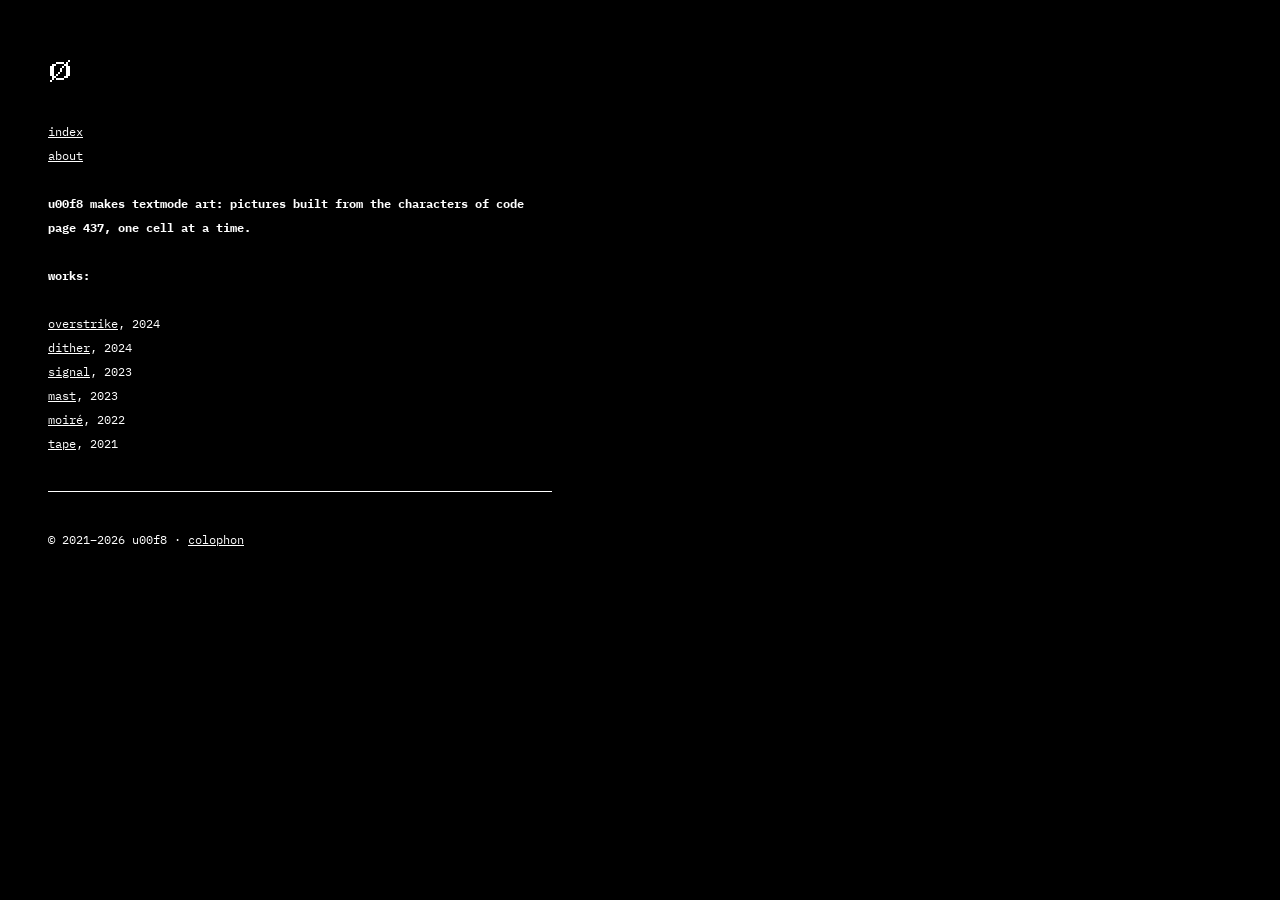
<file: index.html>
<!DOCTYPE html>
<html lang="en">
<head>
<meta charset="utf-8">
<meta name="viewport" content="width=device-width, initial-scale=1">
<title>u00f8</title>
<meta name="description" content="u00f8, textmode and ASCII artist. Works published as plain, selectable text.">
<link rel="stylesheet" href="style.css">
<link rel="icon" href="data:,">
</head>
<body>
<header>
  <a class="logo" href="index.html" aria-label="u00f8"><span aria-hidden="true">ø</span></a>
  <nav aria-label="site">
    <ul>
      <li><a href="index.html">index</a></li>
      <li><a href="about.html">about</a></li>
    </ul>
  </nav>
</header>
<main>
  <h1>u00f8 makes textmode art: pictures built from the characters of code page 437, one cell at a time.</h1>
  <h2>works:</h2>
  <ul>
    <li><a href="work/overstrike.html">overstrike</a>, 2024</li>
    <li><a href="work/dither.html">dither</a>, 2024</li>
    <li><a href="work/signal.html">signal</a>, 2023</li>
    <li><a href="work/mast.html">mast</a>, 2023</li>
    <li><a href="work/moire.html">moiré</a>, 2022</li>
    <li><a href="work/tape.html">tape</a>, 2021</li>
  </ul>
</main>
<footer>
  <p class="rule" aria-hidden="true">────────────────────────────────────────────────────────────────────────────────</p>
  <p>© 2021–2026 u00f8 · <a href="about.html#colophon">colophon</a></p>
</footer>
</body>
</html>
</file>
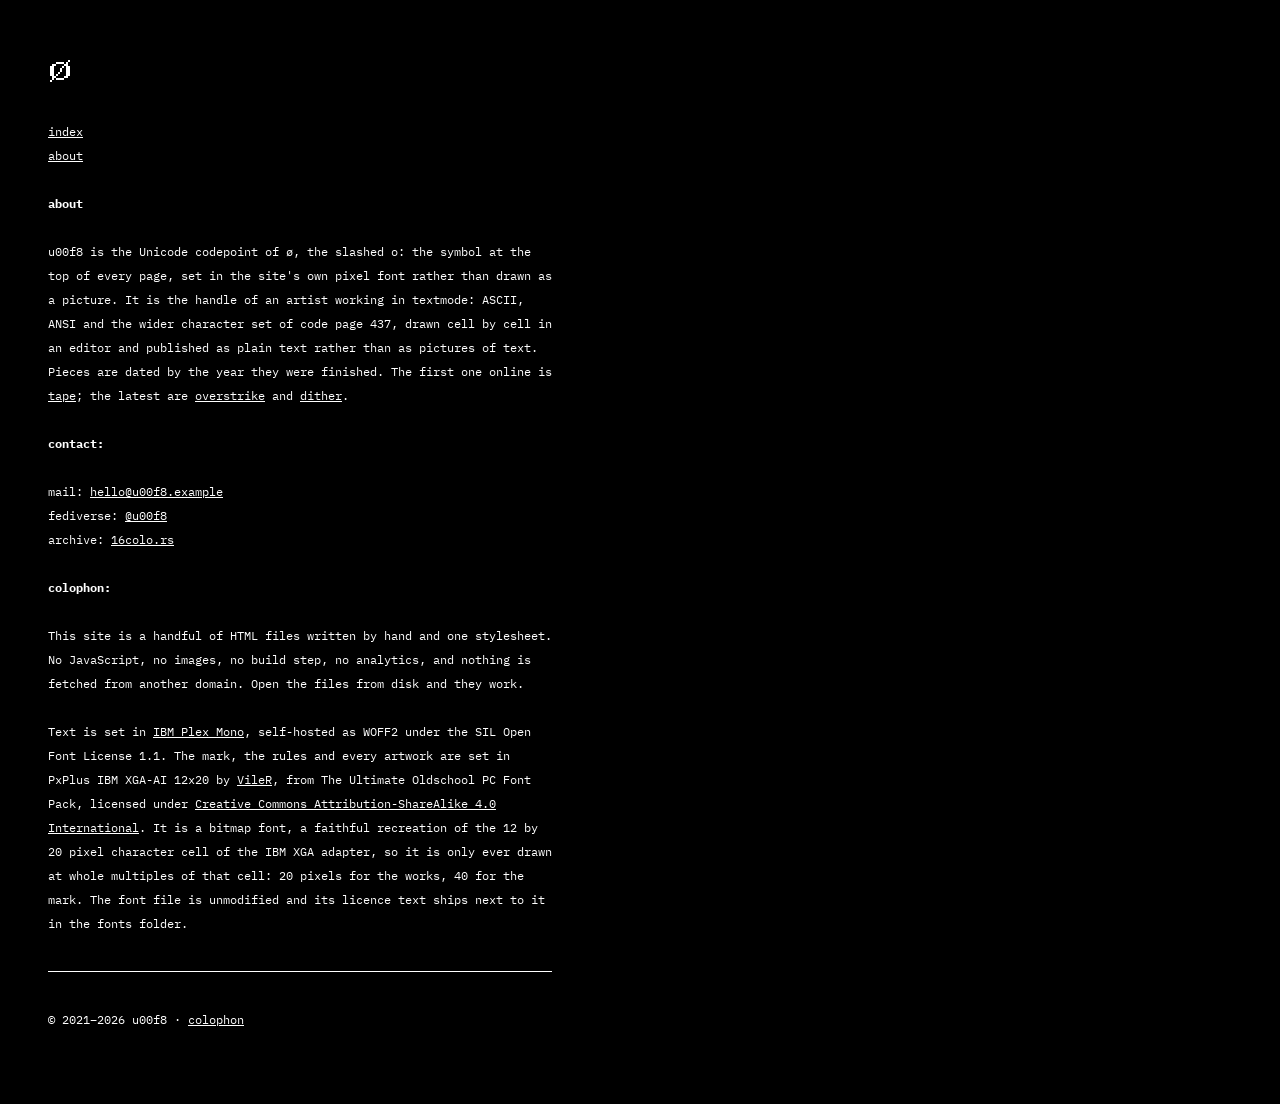
<file: about.html>
<!DOCTYPE html>
<html lang="en">
<head>
<meta charset="utf-8">
<meta name="viewport" content="width=device-width, initial-scale=1">
<title>about — u00f8</title>
<meta name="description" content="Who u00f8 is, how to get in touch, and the colophon: type and licences of the site.">
<link rel="stylesheet" href="style.css">
<link rel="icon" href="data:,">
</head>
<body>
<header>
  <a class="logo" href="index.html" aria-label="u00f8"><span aria-hidden="true">ø</span></a>
  <nav aria-label="site">
    <ul>
      <li><a href="index.html">index</a></li>
      <li><a href="about.html">about</a></li>
    </ul>
  </nav>
</header>
<main>
  <h1>about</h1>
  <p>u00f8 is the Unicode codepoint of ø, the slashed o: the symbol at the top of every page, set in the site's own pixel font rather than drawn as a picture. It is the handle of an artist working in textmode: ASCII, ANSI and the wider character set of code page 437, drawn cell by cell in an editor and published as plain text rather than as pictures of text. Pieces are dated by the year they were finished. The first one online is <a href="work/tape.html">tape</a>; the latest are <a href="work/overstrike.html">overstrike</a> and <a href="work/dither.html">dither</a>.</p>
  <h2>contact:</h2>
  <ul>
    <li>mail: <a href="mailto:hello@u00f8.example">hello@u00f8.example</a></li>
    <li>fediverse: <a href="https://mastodon.example/@u00f8" rel="me">@u00f8</a></li>
    <li>archive: <a href="https://16colo.rs/">16colo.rs</a></li>
  </ul>
  <h2 id="colophon">colophon:</h2>
  <p>This site is a handful of HTML files written by hand and one stylesheet. No JavaScript, no images, no build step,
  no analytics, and nothing is fetched from another domain. Open the files from disk and they work.</p>
  <p>Text is set in <a href="https://github.com/IBM/plex">IBM Plex Mono</a>, self-hosted as WOFF2 under the
  SIL Open Font License 1.1. The mark, the rules and every artwork are set in PxPlus IBM XGA-AI 12x20 by
  <a href="https://int10h.org/oldschool-pc-fonts/">VileR</a>, from The Ultimate Oldschool PC Font Pack, licensed under
  <a href="https://creativecommons.org/licenses/by-sa/4.0/">Creative Commons Attribution-ShareAlike 4.0 International</a>.
  It is a bitmap font, a faithful recreation of the 12 by 20 pixel character cell of the IBM XGA adapter, so it is only
  ever drawn at whole multiples of that cell: 20 pixels for the works, 40 for the mark. The font file is unmodified and
  its licence text ships next to it in the fonts folder.</p>
</main>
<footer>
  <p class="rule" aria-hidden="true">────────────────────────────────────────────────────────────────────────────────</p>
  <p>© 2021–2026 u00f8 · <a href="about.html#colophon">colophon</a></p>
</footer>
</body>
</html>
</file>
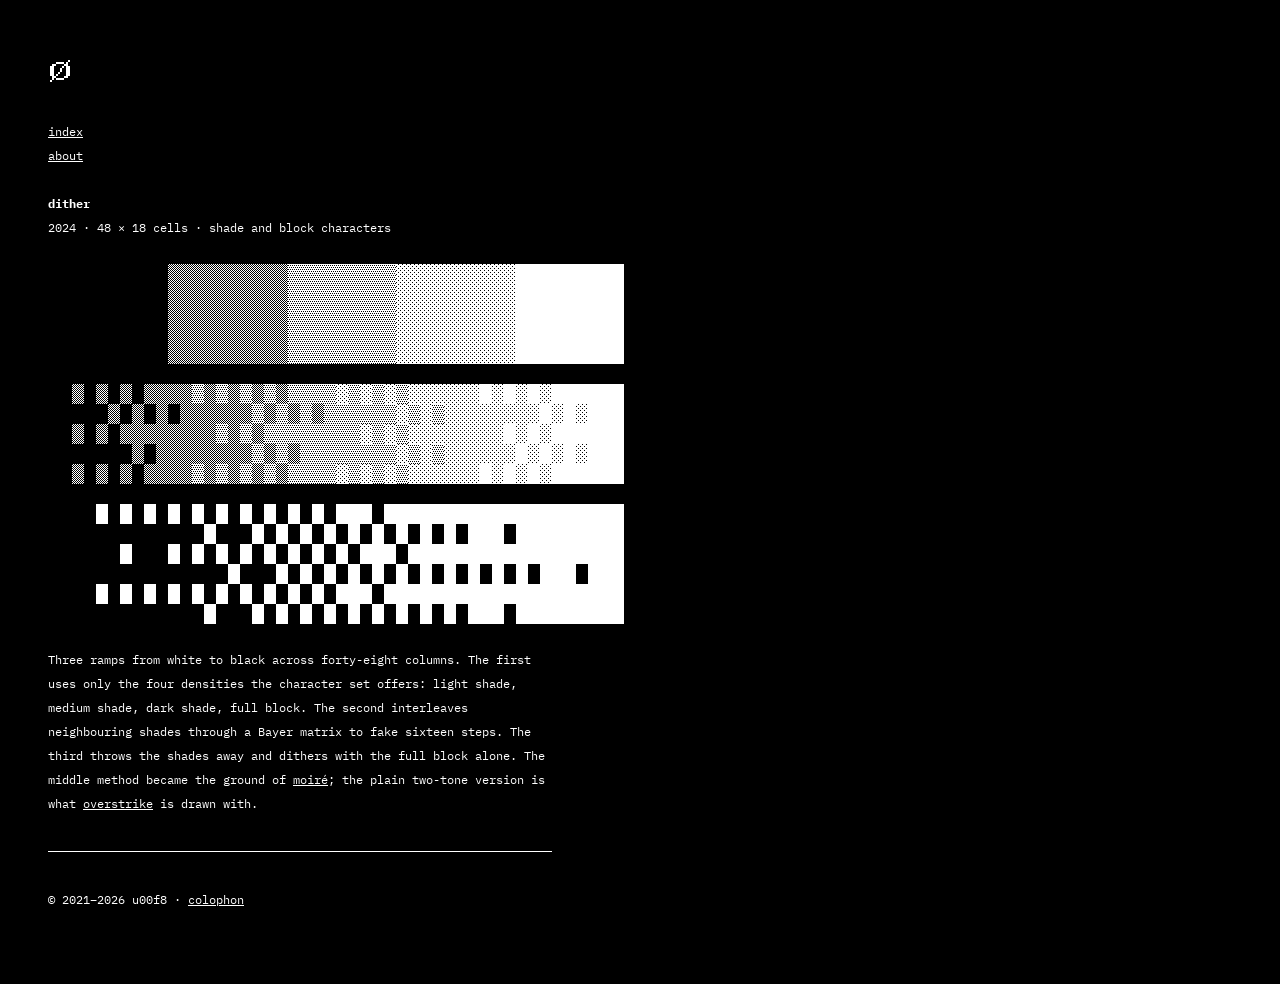
<file: work/dither.html>
<!DOCTYPE html>
<html lang="en">
<head>
<meta charset="utf-8">
<meta name="viewport" content="width=device-width, initial-scale=1">
<title>dither — u00f8</title>
<meta name="description" content="Three horizontal ramps from white to black made of shade and block characters: hard steps, Bayer-dithered shades, and two-tone Bayer dithering.">
<link rel="stylesheet" href="../style.css">
<link rel="icon" href="data:,">
</head>
<body>
<header>
  <a class="logo" href="../index.html" aria-label="u00f8"><span aria-hidden="true">ø</span></a>
  <nav aria-label="site">
    <ul>
      <li><a href="../index.html">index</a></li>
      <li><a href="../about.html">about</a></li>
    </ul>
  </nav>
</header>
<main>
  <h1>dither</h1>
  <p class="meta">2024 · 48 × 18 cells · shade and block characters</p>
  <pre class="art" tabindex="0" role="img" aria-label="Three horizontal ramps from white to black made of shade and block characters: hard steps, Bayer-dithered shades, and two-tone Bayer dithering.">          ░░░░░░░░░░▒▒▒▒▒▒▒▒▒▓▓▓▓▓▓▓▓▓▓█████████
          ░░░░░░░░░░▒▒▒▒▒▒▒▒▒▓▓▓▓▓▓▓▓▓▓█████████
          ░░░░░░░░░░▒▒▒▒▒▒▒▒▒▓▓▓▓▓▓▓▓▓▓█████████
          ░░░░░░░░░░▒▒▒▒▒▒▒▒▒▓▓▓▓▓▓▓▓▓▓█████████
          ░░░░░░░░░░▒▒▒▒▒▒▒▒▒▓▓▓▓▓▓▓▓▓▓█████████
                                                
  ░ ░ ░ ░░░░▒░▒░▒░▒░▒▒▒▒▓▒▓▒▓▒▓▓▓▓▓▓█▓█▓█▓██████
     ░ ░ ░ ░░░░░░▒░▒░▒░▒▒▒▒▒▒▓▒▓▒▓▓▓▓▓▓▓▓█▓█▓███
  ░ ░ ░░░░░░░░▒░▒░▒▒▒▒▒▒▒▒▓▒▓▒▓▓▓▓▓▓▓▓█▓█▓██████
       ░ ░░░░░░░░▒░▒░▒▒▒▒▒▒▒▒▓▒▓▒▓▓▓▓▓▓█▓█▓█▓███
  ░ ░ ░ ░░░░▒░▒░▒░▒░▒▒▒▒▓▒▓▒▓▒▓▓▓▓▓▓█▓█▓█▓██████
                                                
    █ █ █ █ █ █ █ █ █ █ ███ ████████████████████
             █   █ █ █ █ █ █ █ █ █ ███ █████████
      █   █ █ █ █ █ █ █ █ ███ ██████████████████
               █   █ █ █ █ █ █ █ █ █ █ █ ███ ███
    █ █ █ █ █ █ █ █ █ █ ███ ████████████████████
             █   █ █ █ █ █ █ █ █ █ ███ █████████</pre>
  <p>Three ramps from white to black across forty-eight columns. The first uses only the four densities the character set offers: light shade, medium shade, dark shade, full block. The second interleaves neighbouring shades through a Bayer matrix to fake sixteen steps. The third throws the shades away and dithers with the full block alone. The middle method became the ground of <a href="../work/moire.html">moiré</a>; the plain two-tone version is what <a href="../work/overstrike.html">overstrike</a> is drawn with.</p>
</main>
<footer>
  <p class="rule" aria-hidden="true">────────────────────────────────────────────────────────────────────────────────</p>
  <p>© 2021–2026 u00f8 · <a href="../about.html#colophon">colophon</a></p>
</footer>
</body>
</html>
</file>
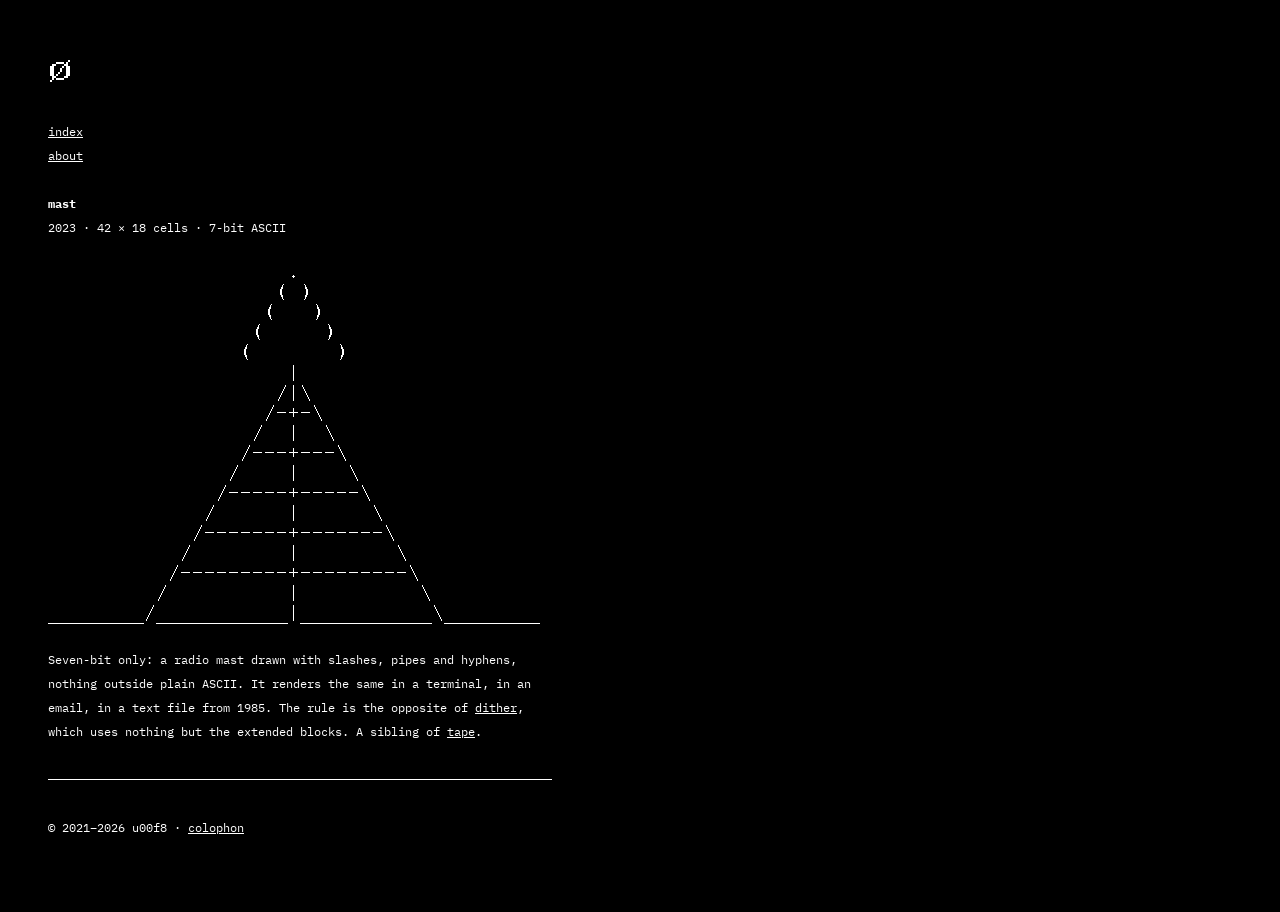
<file: work/mast.html>
<!DOCTYPE html>
<html lang="en">
<head>
<meta charset="utf-8">
<meta name="viewport" content="width=device-width, initial-scale=1">
<title>mast — u00f8</title>
<meta name="description" content="ASCII drawing of a radio mast: a lattice tower of slashes, pipes and hyphens with signal arcs above the tip and a ground line below.">
<link rel="stylesheet" href="../style.css">
<link rel="icon" href="data:,">
</head>
<body>
<header>
  <a class="logo" href="../index.html" aria-label="u00f8"><span aria-hidden="true">ø</span></a>
  <nav aria-label="site">
    <ul>
      <li><a href="../index.html">index</a></li>
      <li><a href="../about.html">about</a></li>
    </ul>
  </nav>
</header>
<main>
  <h1>mast</h1>
  <p class="meta">2023 · 42 × 18 cells · 7-bit ASCII</p>
  <pre class="art" tabindex="0" role="img" aria-label="ASCII drawing of a radio mast: a lattice tower of slashes, pipes and hyphens with signal arcs above the tip and a ground line below.">                    .                     
                   ( )                    
                  (   )                   
                 (     )                  
                (       )                 
                    |                     
                   /|\                    
                  /-+-\                   
                 /  |  \                  
                /---+---\                 
               /    |    \                
              /-----+-----\               
             /      |      \              
            /-------+-------\             
           /        |        \            
          /---------+---------\           
         /          |          \          
________/___________|___________\________ </pre>
  <p>Seven-bit only: a radio mast drawn with slashes, pipes and hyphens, nothing outside plain ASCII. It renders the same in a terminal, in an email, in a text file from 1985. The rule is the opposite of <a href="../work/dither.html">dither</a>, which uses nothing but the extended blocks. A sibling of <a href="../work/tape.html">tape</a>.</p>
</main>
<footer>
  <p class="rule" aria-hidden="true">────────────────────────────────────────────────────────────────────────────────</p>
  <p>© 2021–2026 u00f8 · <a href="../about.html#colophon">colophon</a></p>
</footer>
</body>
</html>
</file>
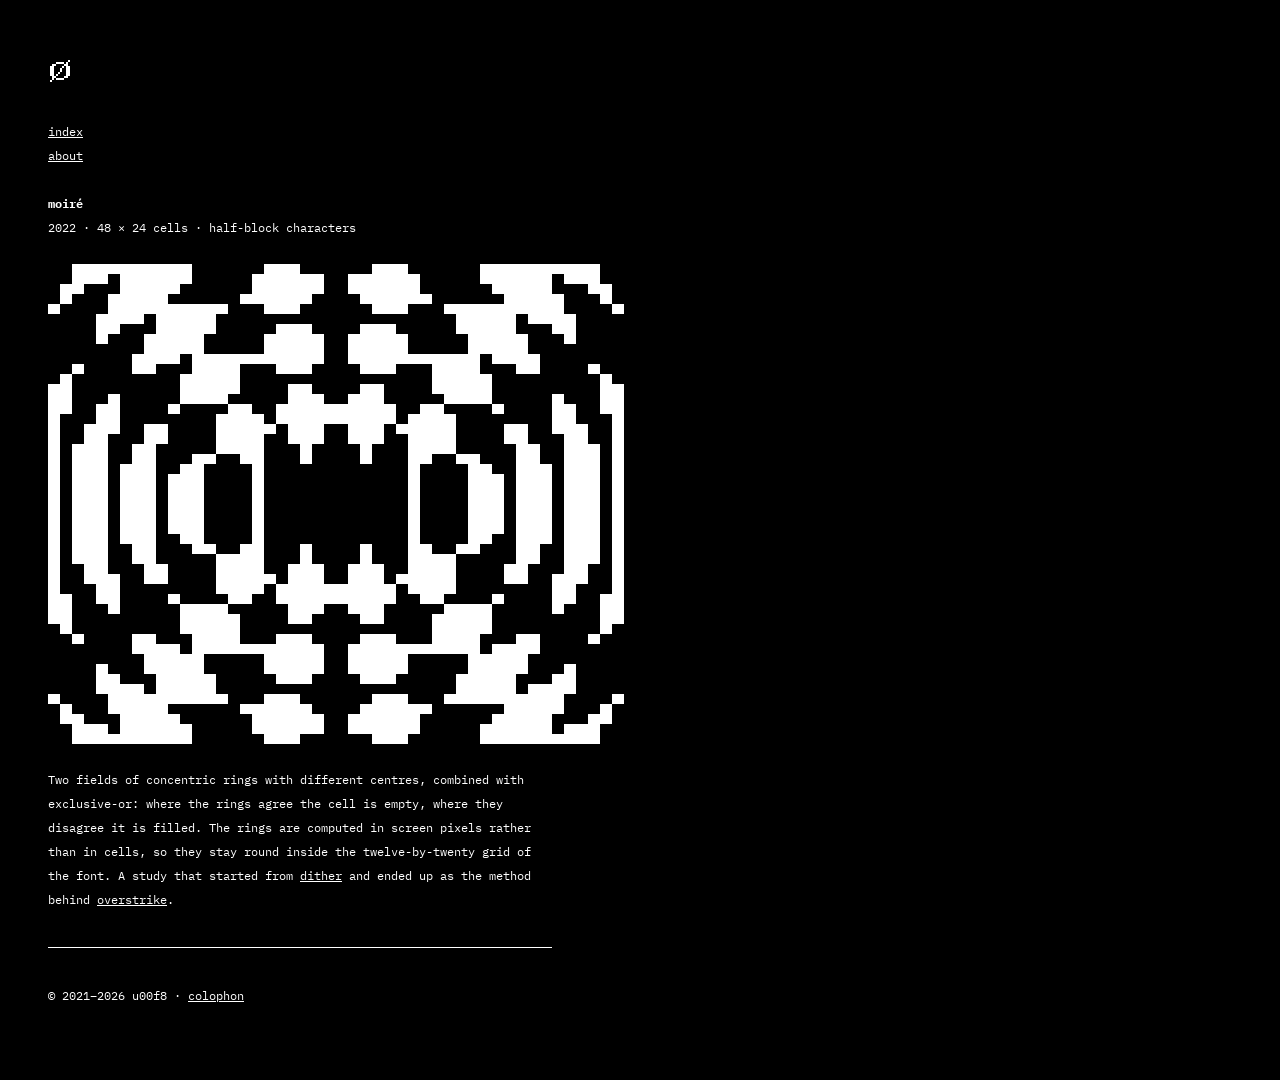
<file: work/moire.html>
<!DOCTYPE html>
<html lang="en">
<head>
<meta charset="utf-8">
<meta name="viewport" content="width=device-width, initial-scale=1">
<title>moiré — u00f8</title>
<meta name="description" content="Interference pattern of two families of concentric rings, drawn with half-block characters.">
<link rel="stylesheet" href="../style.css">
<link rel="icon" href="data:,">
</head>
<body>
<header>
  <a class="logo" href="../index.html" aria-label="u00f8"><span aria-hidden="true">ø</span></a>
  <nav aria-label="site">
    <ul>
      <li><a href="../index.html">index</a></li>
      <li><a href="../about.html">about</a></li>
    </ul>
  </nav>
</header>
<main>
  <h1>moiré</h1>
  <p class="meta">2022 · 48 × 24 cells · half-block characters</p>
  <pre class="art" tabindex="0" role="img" aria-label="Interference pattern of two families of concentric rings, drawn with half-block characters.">  ███▀██████     ▄███▄▄  ▄▄███▄     ██████▀███  
 █▀  ▄████▀     ▄█████▀  ▀█████▄     ▀████▄  ▀█ 
▀   ▄███▀█████▀   ▀▀▀      ▀▀▀   ▀█████▀███▄   ▀
    █▀  ▄████▀    ▄███▄  ▄███▄    ▀████▄  ▀█    
       ▄███▀█▄▄▄▄▄█████  █████▄▄▄▄▄█▀███▄       
 ▄▀    ▀▀  ▄████   ▀▀▀    ▀▀▀   ████▄  ▀▀    ▀▄ 
██   ▄     ████▀    ██▄  ▄██    ▀████     ▄   ██
█▀  ██    ▀   ▄██▄ ██████████ ▄██▄   ▀    ██  ▀█
█  ██▀  ██    ████▀ ███  ███ ▀████    ██  ▀██  █
█ ███  ██   ▄▄▀▀██   █    █   ██▀▀▄▄   ██  ███ █
█ ███ ███ ▄██    █            █    ██▄ ███ ███ █
█ ███ ███ ███    █            █    ███ ███ ███ █
█ ███ ███ ███    █            █    ███ ███ ███ █
█ ███ ███ ▀██    █            █    ██▀ ███ ███ █
█ ███  ██   ▀▀▄▄██   █    █   ██▄▄▀▀   ██  ███ █
█  ██▄  ██    ████▄ ███  ███ ▄████    ██  ▄██  █
█▄  ██    ▄   ▀██▀ ██████████ ▀██▀   ▄    ██  ▄█
██   ▀     ████▄    ██▀  ▀██    ▄████     ▀   ██
 ▀▄    ▄▄  ▀████   ▄▄▄    ▄▄▄   ████▀  ▄▄    ▄▀ 
       ▀███▄█▀▀▀▀▀█████  █████▀▀▀▀▀█▄███▀       
    █▄  ▀████▄    ▀███▀  ▀███▀    ▄████▀  ▄█    
▄   ▀███▄█████▄   ▄▄▄      ▄▄▄   ▄█████▄███▀   ▄
 █▄  ▀████▄     ▀█████▄  ▄█████▀     ▄████▀  ▄█ 
  ███▄██████     ▀███▀▀  ▀▀███▀     ██████▄███  </pre>
  <p>Two fields of concentric rings with different centres, combined with exclusive-or: where the rings agree the cell is empty, where they disagree it is filled. The rings are computed in screen pixels rather than in cells, so they stay round inside the twelve-by-twenty grid of the font. A study that started from <a href="../work/dither.html">dither</a> and ended up as the method behind <a href="../work/overstrike.html">overstrike</a>.</p>
</main>
<footer>
  <p class="rule" aria-hidden="true">────────────────────────────────────────────────────────────────────────────────</p>
  <p>© 2021–2026 u00f8 · <a href="../about.html#colophon">colophon</a></p>
</footer>
</body>
</html>
</file>
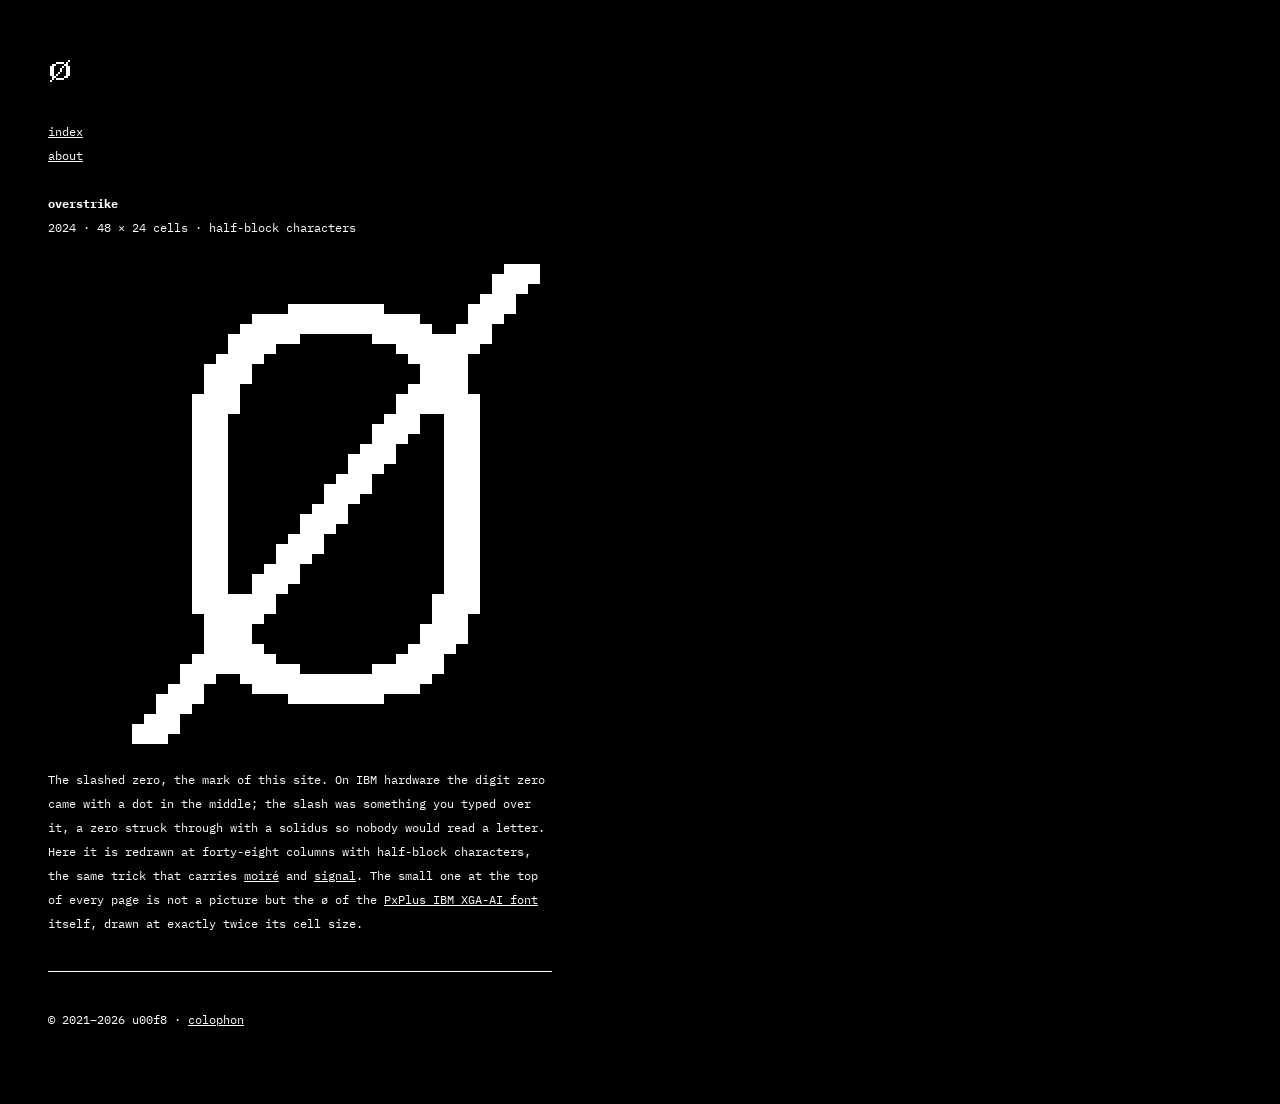
<file: work/overstrike.html>
<!DOCTYPE html>
<html lang="en">
<head>
<meta charset="utf-8">
<meta name="viewport" content="width=device-width, initial-scale=1">
<title>overstrike — u00f8</title>
<meta name="description" content="Textmode drawing of a large slashed zero built from half-block characters, 48 columns by 24 rows.">
<link rel="stylesheet" href="../style.css">
<link rel="icon" href="data:,">
</head>
<body>
<header>
  <a class="logo" href="../index.html" aria-label="u00f8"><span aria-hidden="true">ø</span></a>
  <nav aria-label="site">
    <ul>
      <li><a href="../index.html">index</a></li>
      <li><a href="../about.html">about</a></li>
    </ul>
  </nav>
</header>
<main>
  <h1>overstrike</h1>
  <p class="meta">2024 · 48 × 24 cells · half-block characters</p>
  <pre class="art" tabindex="0" role="img" aria-label="Textmode drawing of a large slashed zero built from half-block characters, 48 columns by 24 rows.">                                     ▄███       
                                    ▄██▀        
                 ▄▄▄████████▄▄▄    ███▀         
               ▄█████▀▀▀▀▀▀█████▄▄███           
              ▄███▀          ▀█████▀            
             ████              ████             
            ▄███             ▄█████▄            
            ███▀            ▄██▀▀███            
            ███            ███▀  ███            
            ███          ▄███    ███            
            ███         ▄██▀     ███            
            ███        ███▀      ███            
            ███      ▄███        ███            
            ███     ▄██▀         ███            
            ███    ███▀          ███            
            ███  ▄███            ███            
            ███▄▄██▀            ▄███            
            ▀█████▀             ███▀            
             ████              ████             
            ▄█████▄          ▄███▀              
           ███▀▀█████▄▄▄▄▄▄█████▀               
         ▄███    ▀▀▀████████▀▀▀                 
        ▄██▀                                    
       ███▀                                     </pre>
  <p>The slashed zero, the mark of this site. On IBM hardware the digit zero came with a dot in the middle; the slash was something you typed over it, a zero struck through with a solidus so nobody would read a letter. Here it is redrawn at forty-eight columns with half-block characters, the same trick that carries <a href="../work/moire.html">moiré</a> and <a href="../work/signal.html">signal</a>. The small one at the top of every page is not a picture but the ø of the <a href="../about.html">PxPlus IBM XGA-AI font</a> itself, drawn at exactly twice its cell size.</p>
</main>
<footer>
  <p class="rule" aria-hidden="true">────────────────────────────────────────────────────────────────────────────────</p>
  <p>© 2021–2026 u00f8 · <a href="../about.html#colophon">colophon</a></p>
</footer>
</body>
</html>
</file>
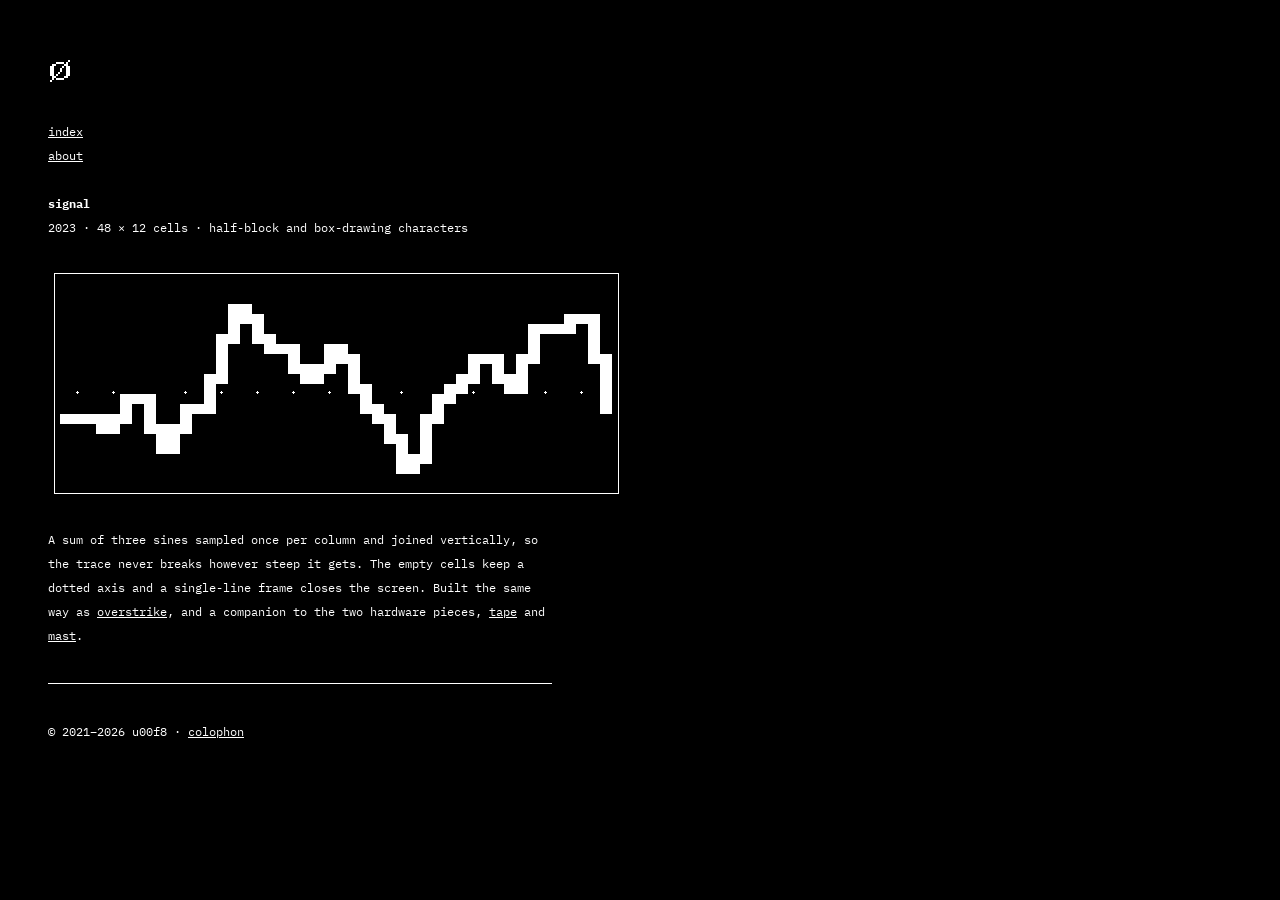
<file: work/signal.html>
<!DOCTYPE html>
<html lang="en">
<head>
<meta charset="utf-8">
<meta name="viewport" content="width=device-width, initial-scale=1">
<title>signal — u00f8</title>
<meta name="description" content="Oscilloscope trace of a summed waveform inside a box-drawing frame, with a dotted axis.">
<link rel="stylesheet" href="../style.css">
<link rel="icon" href="data:,">
</head>
<body>
<header>
  <a class="logo" href="../index.html" aria-label="u00f8"><span aria-hidden="true">ø</span></a>
  <nav aria-label="site">
    <ul>
      <li><a href="../index.html">index</a></li>
      <li><a href="../about.html">about</a></li>
    </ul>
  </nav>
</header>
<main>
  <h1>signal</h1>
  <p class="meta">2023 · 48 × 12 cells · half-block and box-drawing characters</p>
  <pre class="art" tabindex="0" role="img" aria-label="Oscilloscope trace of a summed waveform inside a box-drawing frame, with a dotted axis.">┌──────────────────────────────────────────────┐
│                                              │
│              ██▄                         ▄▄▄ │
│             ▄█ █▄                     █▀▀▀ █ │
│             █   ▀▀█  ██▄         ▄▄▄ ▄█    █▄│
│            ▄█     ▀██▀ █        ▄█ █▄█      █│
│ ·  ·▄▄▄  · █·  ·  ·  · ▀█  ·  ▄█▀·  ▀▀ ·  · █│
│▄▄▄▄▄█ █  █▀▀            ▀█▄  ▄█             ▀│
│   ▀▀  ▀██▀                █▄ █               │
│        ▀▀                  █▄█               │
│                            ▀▀                │
└──────────────────────────────────────────────┘</pre>
  <p>A sum of three sines sampled once per column and joined vertically, so the trace never breaks however steep it gets. The empty cells keep a dotted axis and a single-line frame closes the screen. Built the same way as <a href="../work/overstrike.html">overstrike</a>, and a companion to the two hardware pieces, <a href="../work/tape.html">tape</a> and <a href="../work/mast.html">mast</a>.</p>
</main>
<footer>
  <p class="rule" aria-hidden="true">────────────────────────────────────────────────────────────────────────────────</p>
  <p>© 2021–2026 u00f8 · <a href="../about.html#colophon">colophon</a></p>
</footer>
</body>
</html>
</file>
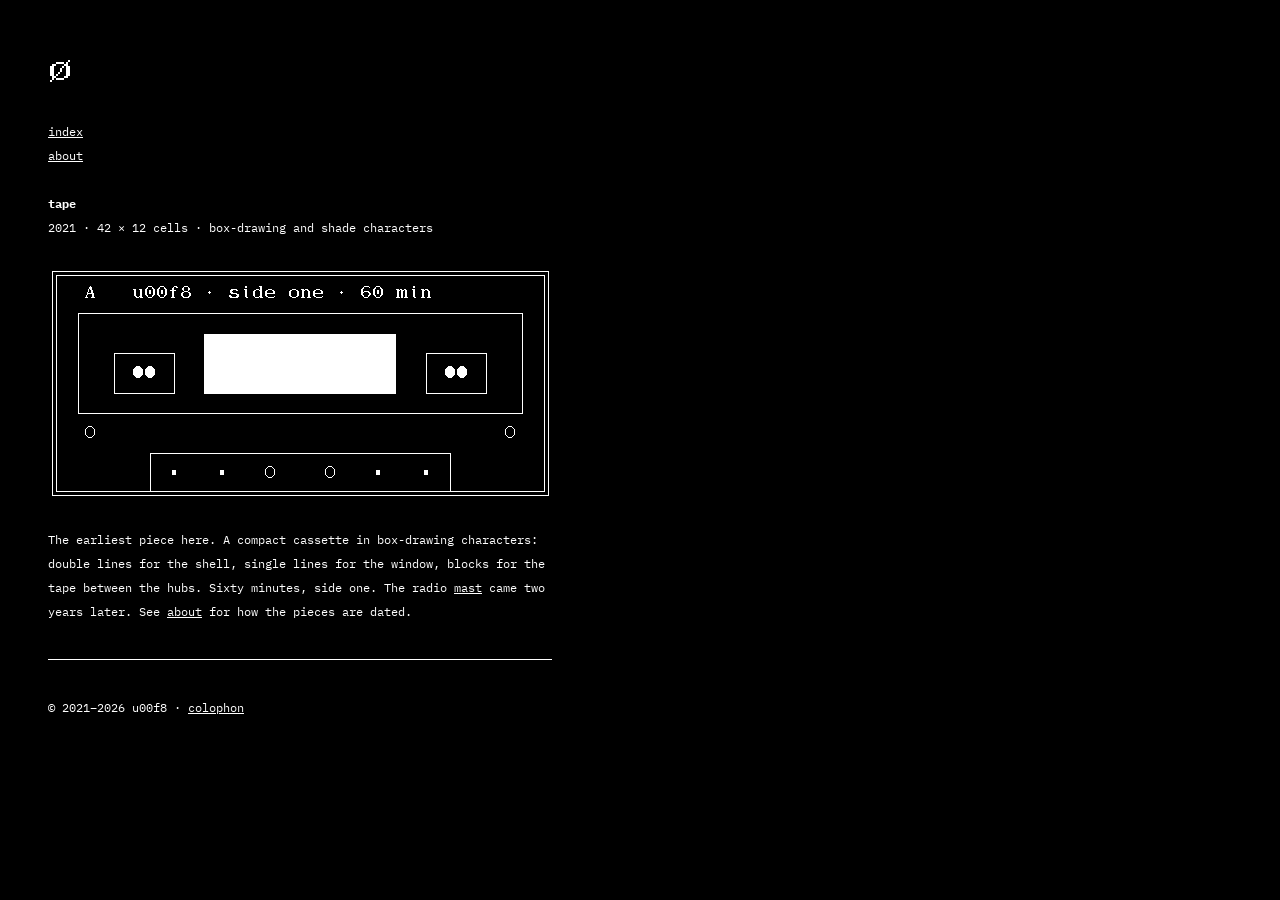
<file: work/tape.html>
<!DOCTYPE html>
<html lang="en">
<head>
<meta charset="utf-8">
<meta name="viewport" content="width=device-width, initial-scale=1">
<title>tape — u00f8</title>
<meta name="description" content="Box-drawing picture of a compact cassette, side A, with two hubs, a band of tape, and screw holes.">
<link rel="stylesheet" href="../style.css">
<link rel="icon" href="data:,">
</head>
<body>
<header>
  <a class="logo" href="../index.html" aria-label="u00f8"><span aria-hidden="true">ø</span></a>
  <nav aria-label="site">
    <ul>
      <li><a href="../index.html">index</a></li>
      <li><a href="../about.html">about</a></li>
    </ul>
  </nav>
</header>
<main>
  <h1>tape</h1>
  <p class="meta">2021 · 42 × 12 cells · box-drawing and shade characters</p>
  <pre class="art" tabindex="0" role="img" aria-label="Box-drawing picture of a compact cassette, side A, with two hubs, a band of tape, and screw holes.">╔════════════════════════════════════════╗
║  A   u00f8 · side one · 60 min         ║
║ ┌────────────────────────────────────┐ ║
║ │          ▄▄▄▄▄▄▄▄▄▄▄▄▄▄▄▄          │ ║
║ │  ┌────┐  ████████████████  ┌────┐  │ ║
║ │  │ ●● │  ████████████████  │ ●● │  │ ║
║ │  └────┘  ▀▀▀▀▀▀▀▀▀▀▀▀▀▀▀▀  └────┘  │ ║
║ └────────────────────────────────────┘ ║
║  ○                                  ○  ║
║       ┌────────────────────────┐       ║
║       │ ▪   ▪   ○    ○   ▪   ▪ │       ║
╚═══════╧════════════════════════╧═══════╝</pre>
  <p>The earliest piece here. A compact cassette in box-drawing characters: double lines for the shell, single lines for the window, blocks for the tape between the hubs. Sixty minutes, side one. The radio <a href="../work/mast.html">mast</a> came two years later. See <a href="../about.html">about</a> for how the pieces are dated.</p>
</main>
<footer>
  <p class="rule" aria-hidden="true">────────────────────────────────────────────────────────────────────────────────</p>
  <p>© 2021–2026 u00f8 · <a href="../about.html#colophon">colophon</a></p>
</footer>
</body>
</html>
</file>
<file: style.css>
/* u00f8 — the only stylesheet.
   Grid: 12px IBM Plex Mono on 24px lines. Every vertical space is a
   multiple of 24px, which also keeps every link a 24px tap target.
   The bitmap font is drawn only at whole multiples of its 20px cell:
   40px for the mark, 20px for rules and works. Pixel font PxPlus IBM XGA-AI 12x20 is
   drawn ONLY at whole multiples of its 20px cell: 20px (works, rules)
   and 40px (mark). Never relative sizes on it, never clamp(). */

@font-face {
  font-family: "IBM Plex Mono";
  src: url("fonts/ibm-plex-mono-latin-400-normal.woff2") format("woff2");
  font-weight: 400;
  font-style: normal;
  font-display: swap;
}
@font-face {
  font-family: "IBM Plex Mono";
  src: url("fonts/ibm-plex-mono-latin-400-italic.woff2") format("woff2");
  font-weight: 400;
  font-style: italic;
  font-display: swap;
}
@font-face {
  font-family: "IBM Plex Mono";
  src: url("fonts/ibm-plex-mono-latin-700-normal.woff2") format("woff2");
  font-weight: 700;
  font-style: normal;
  font-display: swap;
}
@font-face {
  font-family: "PxPlus IBM XGA-AI 12x20";
  src: url("fonts/PxPlus_IBM_XGA-AI_12x20.woff2") format("woff2");
  font-weight: 400;
  font-style: normal;
  font-display: block;
}

:root {
  color-scheme: dark;
  background: #000000;
  color: #ffffff;
}

body {
  margin: 0;
  padding: 48px 24px 48px 48px;
  background: #000000;
  color: #ffffff;
  font-family: "IBM Plex Mono", ui-monospace, "SF Mono", Menlo, Consolas, monospace;
  font-size: 12px;
  line-height: 2;
}

/* one narrow column, pinned to the left margin */
header, main, footer {
  max-width: 72ch;
}

h1, h2, p, ul, pre {
  margin: 0 0 24px;
}
h1, h2 {
  font-size: 12px;
  font-weight: 700;
  line-height: 2;
}
ul {
  list-style: none;
  padding: 0;
}
li > a {
  display: inline-block; /* full line as pointer target */
}

/* links: underline at rest, inversion on hover and focus */
a {
  color: #ffffff;
  text-decoration: underline;
}
a:hover,
a:focus-visible {
  background: #ffffff;
  color: #000000;
  text-decoration: none;
  outline: none;
}
::selection {
  background: #ffffff;
  color: #000000;
}

/* the pixel font, always at an integer multiple of its 20px cell */
.logo, .rule, .art {
  font-family: "PxPlus IBM XGA-AI 12x20", ui-monospace, "SF Mono", Menlo, Consolas, monospace;
  font-weight: 400;
  font-kerning: none;
  font-variant-ligatures: none;
  letter-spacing: 0;
  -webkit-font-smoothing: none;
  font-smooth: never;
  image-rendering: pixelated;
}

/* mark: the slashed zero at 40px = two cells tall */
.logo {
  display: inline-block;
  font-size: 40px;
  line-height: 48px;
  text-decoration: none;
  margin: 0 0 24px;
}

/* text rules: a row of box-drawing dashes, clipped to the column */
.rule {
  font-size: 20px;
  line-height: 24px;
  white-space: nowrap;
  overflow: hidden;
}

/* works: real text, 20px cell, no leading so blocks tile seamlessly.
   Every piece has a row count divisible by 6 (6 × 20px = 5 × 24px).
   A piece is not text to read, so it ignores the 72ch measure and takes
   the width it needs, up to the window less the body padding. Only a
   piece wider than the window itself scrolls, inside its own box. */
.art {
  font-size: 20px;
  line-height: 20px;
  white-space: pre;
  width: max-content;
  max-width: calc(100vw - 96px);
  overflow-x: auto;
  tab-size: 8;
}
.art:focus-visible {
  outline: none;
  background: #ffffff;
  color: #000000;
}

.meta {
  margin-top: -24px;
}

/* responsive by subtraction: only the padding changes */
@media (max-width: 40em) {
  body {
    padding: 24px;
  }
  .art {
    max-width: calc(100vw - 48px);
  }
}
</file>
